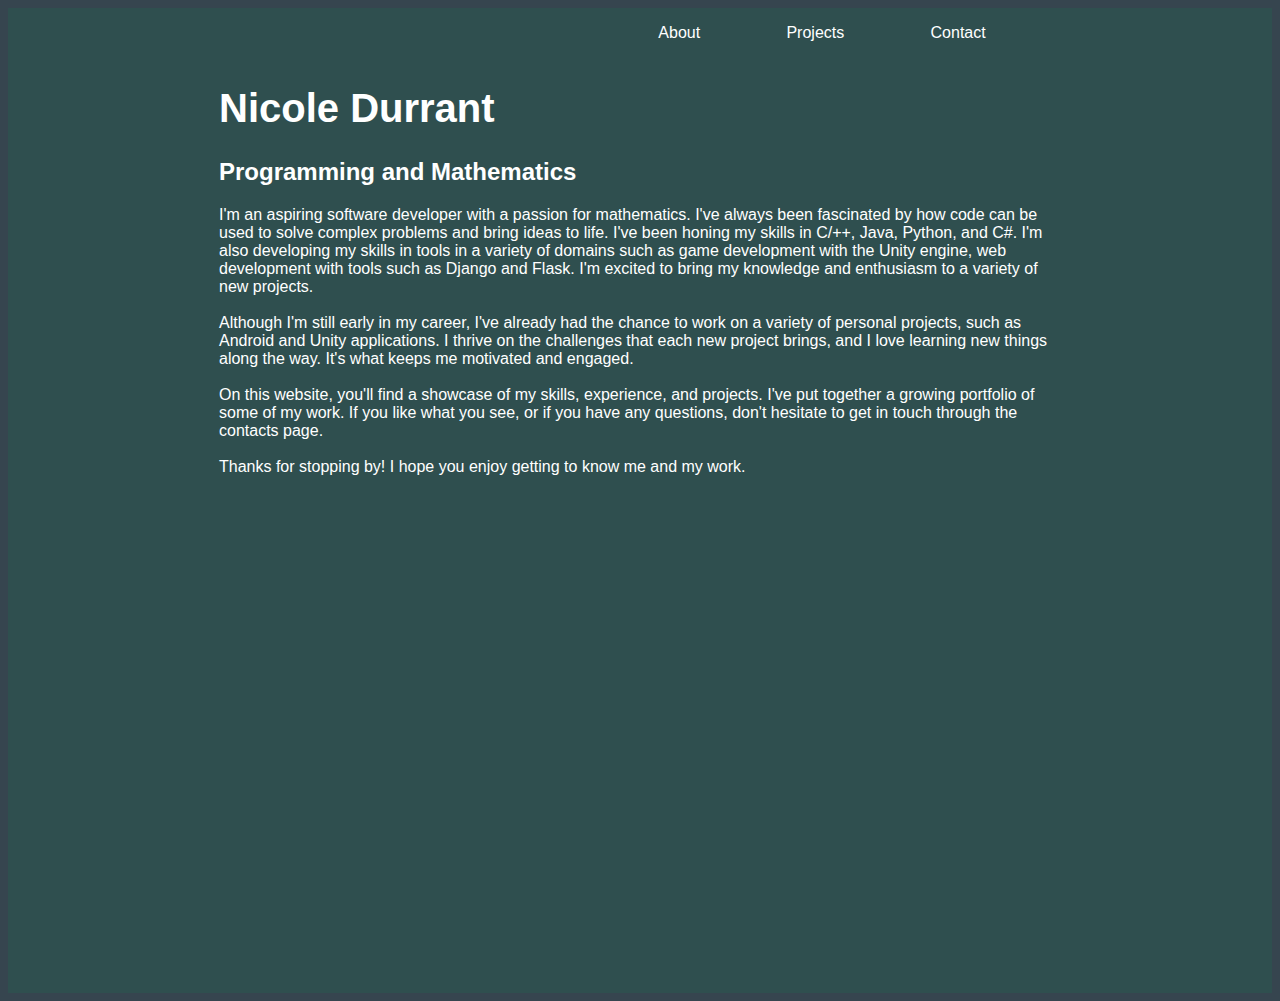
<file: index.html>
<!DOCTYPE html>


<html>

<head>
    <link rel="stylesheet" href="styles.css" />
    <title>Porta</title>
    <meta charset="UTF-8" />

</head>

<body>
    <nav>
        <div>
        </div>
        <ul class="navul">
            <li><a href="index.html">About</a></li>
            <li><a href="projects.html">Projects</a></li>
            <li><a href="contact.html">Contact</a></li>
        </ul>
    </nav>

    <section class="hero">
        <div class="hero-text">
            <h1>Nicole Durrant</h1>
            <h2>Programming and Mathematics</h2>
            <p>
                I'm an aspiring software developer with a passion for mathematics. I've always been fascinated by how
                code can be used to solve complex problems and bring ideas to life. I've been honing my skills in C/++,
                Java, Python, and C#. I'm also developing my skills in tools in a variety of domains such as game development
                with the Unity engine, web development with tools such as Django and Flask. I'm excited to bring my knowledge 
                and enthusiasm to a variety of new projects.
                <br><br>
                Although I'm still early in my career, I've already had the chance to work on a variety of personal
                projects, such as Android and Unity applications. I thrive on the challenges that each new project
                brings, and I love learning new things along the way. It's what keeps me motivated and engaged.
                <br><br>
                On this website, you'll find a showcase of my skills, experience, and projects. I've put together a
                growing portfolio of some of my work.
                If you like what you see, or if you have any questions, don't hesitate to get in touch through the
                contacts page.
                <br><br>
                Thanks for stopping by! I hope you enjoy getting to know me and my work.
            </p>
        </div>

    <!-- End projects -->


    <footer></footer>
</body>

</html>
</file>
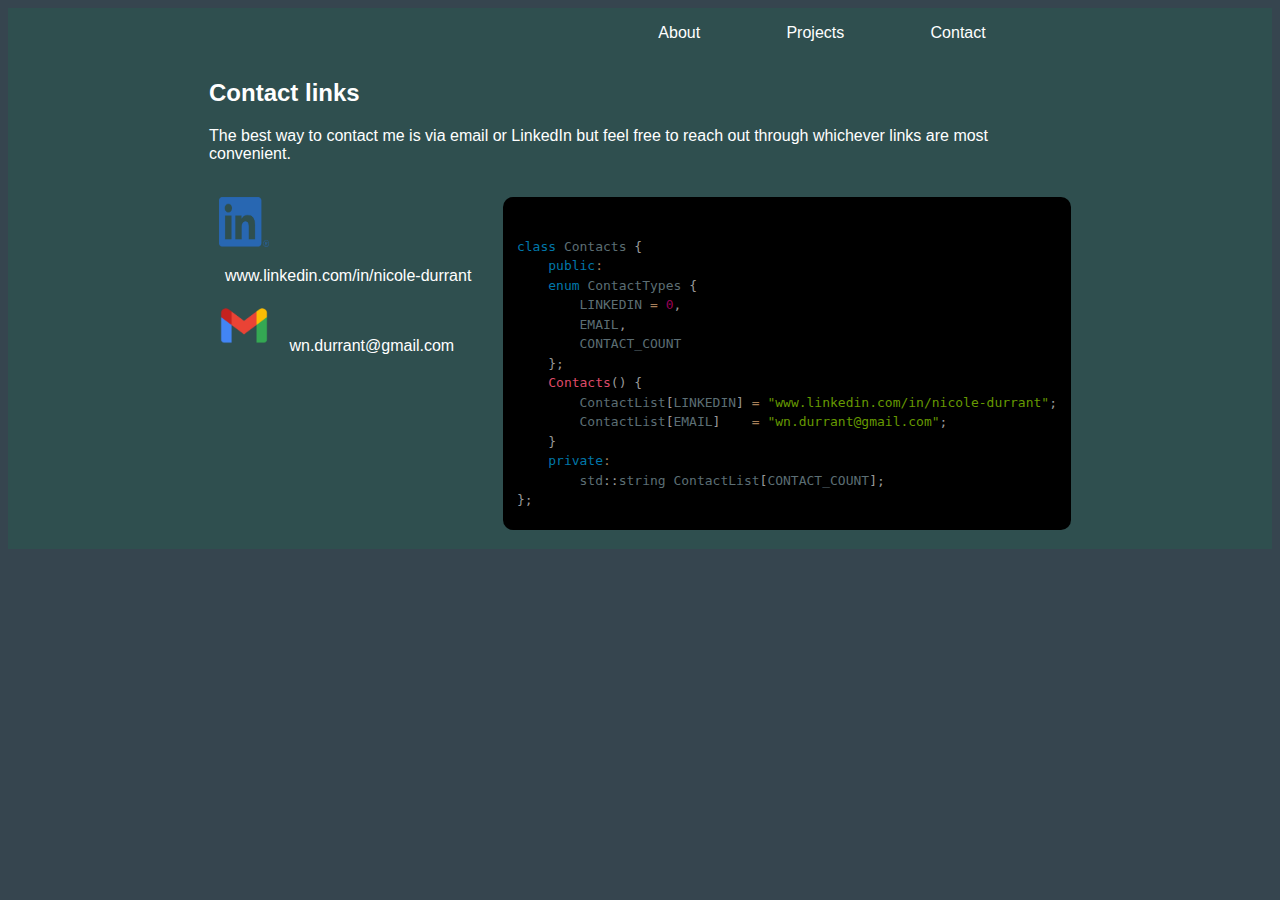
<file: contact.html>
<!DOCTYPE html>


<link rel="stylesheet" href="prism.css">
<script src="prism.js"></script>

<head>
    <link rel="stylesheet" href="styles.css" />
    <title>Porta</title>
    <meta charset="UTF-8" />
</head>

<!---->

<body>

    <nav>
        <div>
        </div>
        <ul class="navul">
            <li><a href="index.html">About</a></li>
            <li><a href="projects.html">Projects</a></li>
            <li><a href="contact.html">Contact</a></li>
        </ul>
    </nav>

    <section id="contacts">
        <h2>Contact links</h2>
        <p>The best way to contact me is via email or LinkedIn but feel free to reach out through whichever links are most convenient.</p>
        <br>
        <div style="display: flex; justify-content: space-between;">
            <div>
                <div style="display: flex; align-items:center;">
                    <a href="https://www.linkedin.com/in/nicole-durrant">
                        <img src="images/LI-In-Bug.png" alt="Email icon" style="width: 50px; height:50px;">
                        <p style="display: inline-block; margin-left: 1em;">www.linkedin.com/in/nicole-durrant</p>
                    </a>
                </div>

                <div style="display: flex; align-items:center;">
                    <a href="mailto:wn.durrant@gmail.com">
                        <img src="images/gmail.ico" alt="Email icon" style="width: 50px; height:50px;">
                        <p style="display: inline-block; margin-left: 1em;">wn.durrant@gmail.com</p>
                    </a>
                </div>


            </div>
            <div>
                <div class="code-snippet">
                    <pre><code class="language-cpp">
class Contacts {
    public:
    enum ContactTypes {
        LINKEDIN = 0,
        EMAIL,
        CONTACT_COUNT
    };
    Contacts() {
        ContactList[LINKEDIN] = "www.linkedin.com/in/nicole-durrant";
        ContactList[EMAIL]    = "wn.durrant@gmail.com";
    }
    private:
        std::string ContactList[CONTACT_COUNT];
};</code></pre>
                </div>
            </div>
        </div>
        <br>
    </section>
</body>
</file>
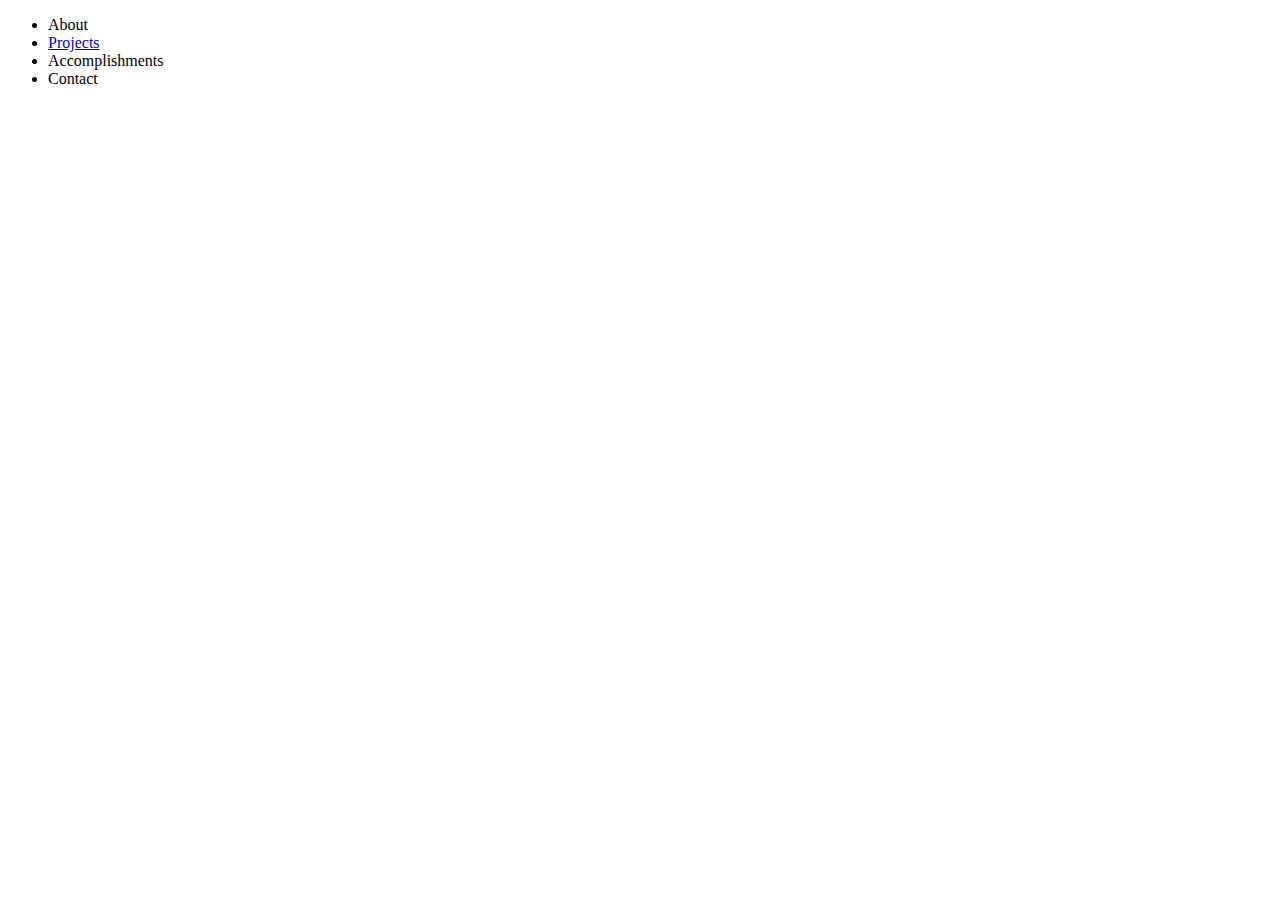
<file: navbar.html>
<!DOCTYPE html>
<html>
<nav>
    <div>
    </div>
    <ul>
        <li>About</li>
        <li><a href="projects.html">Projects</a></li>
        <li>Accomplishments</li>
        <li>Contact</li>
    </ul>
</nav>
</html>
</file>
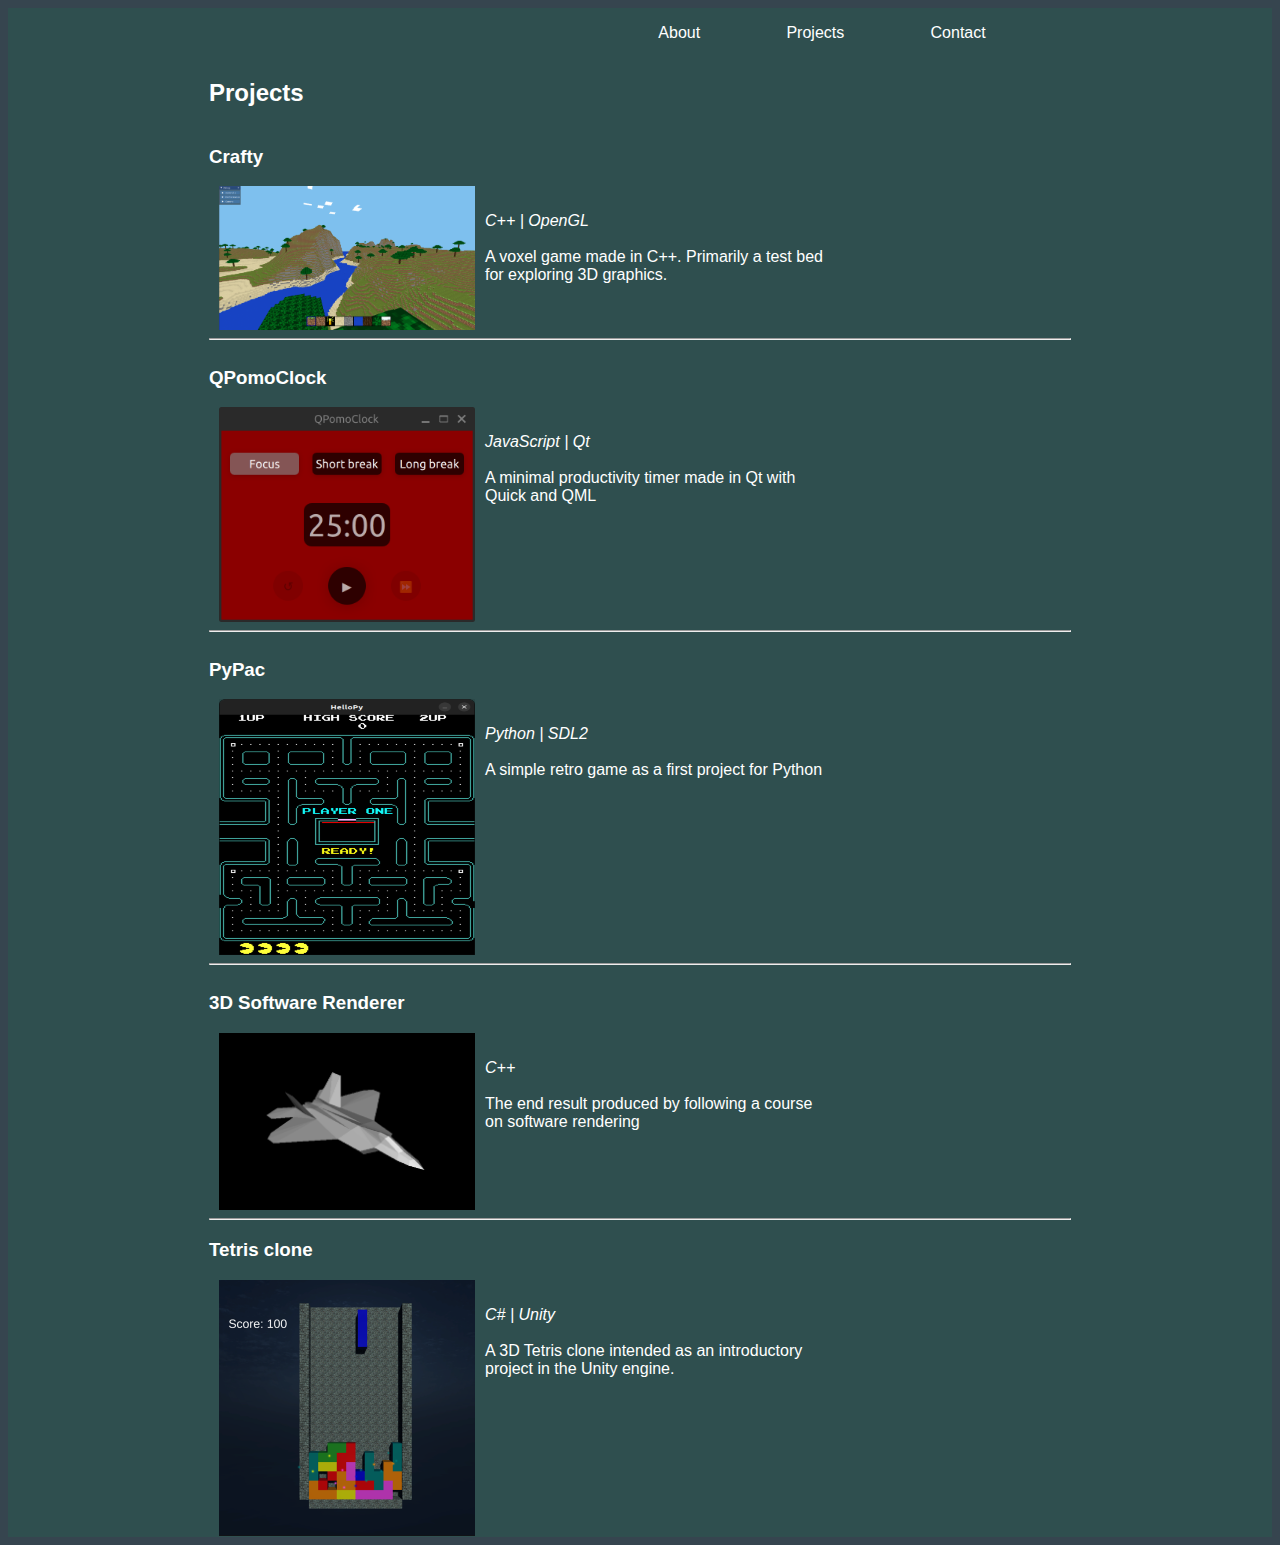
<file: projects.html>
<!DOCTYPE html>


<html>

<head>
    <link rel="stylesheet" href="styles.css" />
    <title>Porta</title>
    <meta charset="UTF-8" />
</head>

<body>
    <nav>
        <div>
        </div>
        <ul class="navul">
            <li><a href="index.html">About</a></li>
            <li><a href="projects.html">Projects</a></li>
            <li><a href="contact.html">Contact</a></li>
        </ul>
    </nav>

    <!-- Projects  -->
    <section id="projects">
        <h2>Projects</h2>
        <a href="https://github.com/nd3644/crafty-voxel">
            <div style="display: flex; flex-direction: column;">
                <h3>Crafty</h3>
                <div style="display: flex;">
                    <img src="images/crafty-07.png" alt="image" style="width: 50%;">
                    <div style="width: 40%; padding: 10px;">
                        <p><i>C++ | OpenGL</i><br><br>
                            A voxel game made in C++. Primarily a test bed for exploring 3D graphics.</p>
                    </div>
                </div>
            </div>
        </a>
        <hr>

        <a href="https://github.com/nd3644/QPomoClock">
            <div style="display: flex; flex-direction: column;">
                <h3>QPomoClock</h3>
                <div style="display: flex;">
                    <img src="images/qpomo.png" alt="image" style="width: 50%;">
                    <div style="width: 40%; padding: 10px;">
                        <p><i>JavaScript | Qt</i><br><br>
                            A minimal productivity timer made in Qt with Quick and QML</p>
                    </div>
                </div>
            </div>
        </a>
        <hr>

        <a href="https://github.com/nd3644/epypac">
            <div style="display: flex; flex-direction: column;">
                <h3>PyPac</h3>
                <div style="display: flex;">
                    <img src="images/pypac.png" alt="image" style="width: 50%;">
                    <div style="width: 40%; padding: 10px;">
                        <p><i>Python | SDL2</i><br><br>
                            A simple retro game as a first project for Python</p>
                    </div>
                </div>
            </div>
        </a>
        <hr>
        <a href="https://github.com/nd3644/GraphicsCourse">
            <div style="display: flex; flex-direction: column;">
                <h3>3D Software Renderer</h3>
                <div style="display: flex;">
                    <img src="images/graphicscourse.png" alt="image" style="width: 50%;">
                    <div style="width: 40%; padding: 10px;">
                        <p><i>C++</i><br><br>
                            The end result produced by following a course on software rendering</p>
                    </div>
                </div>
            </div>
        </a>

        <hr>

        <a href="https://github.com/nd3644/eTetris">
            <h3 style>Tetris clone</h3>
            <div style="display: flex;">
                <img src="images/tetris1-512.png" alt="image" style="width: 50%;">
                <div style="width: 40%; padding: 10px;">
                    <p><i>C# | Unity</i><br><br>
                        A 3D Tetris clone intended as an introductory project in the Unity engine.</p>
                </div>
            </div>
        </a>

    </section>
</body>

</html>
</file>
<file: styles.css>
section {
    background-color: darkslategray;
    border: solid darkslategray 1px;
    color: white;
}

footer {
    height: 500px;
    background-color: darkslategray;
}

nav {
    display: flex;
    justify-content: space-between;
    background-color: darkslategray;
}

.navul {
    display: flex;
    list-style-type: none;
    justify-content: space-evenly;
    width: 500px;
}

li {
    text-decoration: none;
}

h1 {
    font-size: 40px;
}

.hero-text {
    margin-left: 10px;
}

.button {
    width: 200px;
    height: 56px;
    border-radius: 30px;
    background-color: coral;
    text-align: center;
}

.navbar {
    text-decoration: none;
    text-decoration-color: chartreuse;
}

a {
    text-decoration: none;
    color: white;
}

img {
    max-width: 256px;
    max-height: 256px;
    padding-left: 10px;
}

p {
    max-width: 1300px;
}

body {
    background-color: #36454f;
    border-left: 200px solid darkslategray;
    border-right: 200px solid darkslategray;
    font-family: "Arial", sans-serif;
}

.code-snippet {
    background-color: black !important;
    border-radius: 10px;
    padding: 1px;

}

pre {
    background-color: black !important;
    border-top: 50px 0;
}

code {
    font-family: Monaco, Consolas, "Courier New", monospace;
    font-size: 14px;
    background-color: black;
}

img {
    transition: transform 0.3s;
}

img:hover {
    transform: scale(1.5);
}
</file>
<file: prism.css>
/* Generated with http://k88hudson.github.io/syntax-highlighting-theme-generator/www */
/* http://k88hudson.github.io/react-markdocs */
/**
 * @author k88hudson
 *
 * Based on prism.js default theme for JavaScript, CSS and HTML
 * Based on dabblet (http://dabblet.com)
 * @author Lea Verou
 */
/*********************************************************
* General
*/
pre[class*="language-"],
code[class*="language-"] {
  color: #5c6e74;
  font-size: 13px;
  text-shadow: none;
  font-family: Consolas, Monaco, 'Andale Mono', 'Ubuntu Mono', monospace;
  direction: ltr;
  text-align: left;
  white-space: pre;
  word-spacing: normal;
  word-break: normal;
  line-height: 1.5;
  -moz-tab-size: 4;
  -o-tab-size: 4;
  tab-size: 4;
  -webkit-hyphens: none;
  -moz-hyphens: none;
  -ms-hyphens: none;
  hyphens: none;
}
pre[class*="language-"]::selection,
code[class*="language-"]::selection,
pre[class*="language-"]::mozselection,
code[class*="language-"]::mozselection {
  text-shadow: none;
  background: #b3d4fc;
}
@media print {
  pre[class*="language-"],
  code[class*="language-"] {
    text-shadow: none;
  }
}
pre[class*="language-"] {
  padding: 1em;
  margin: .5em 0;
  overflow: auto;
  background: #000000;
}
:not(pre) > code[class*="language-"] {
  padding: .1em .3em;
  border-radius: .3em;
  color: #db4c69;
  background: #000000;
}
/*********************************************************
* Tokens
*/
.namespace {
  opacity: .7;
}
.token.comment,
.token.prolog,
.token.doctype,
.token.cdata {
  color: #93a1a1;
}
.token.punctuation {
  color: #999999;
}
.token.property,
.token.tag,
.token.boolean,
.token.number,
.token.constant,
.token.symbol,
.token.deleted {
  color: #990055;
}
.token.selector,
.token.attr-name,
.token.string,
.token.char,
.token.builtin,
.token.inserted {
  color: #669900;
}
.token.operator,
.token.entity,
.token.url,
.language-css .token.string,
.style .token.string {
  color: #a67f59;
  background: #000000;
}
.token.atrule,
.token.attr-value,
.token.keyword {
  color: #0077aa;
}
.token.function {
  color: #dd4a68;
}
.token.regex,
.token.important,
.token.variable {
  color: #ee9900;
}
.token.important,
.token.bold {
  font-weight: bold;
}
.token.italic {
  font-style: italic;
}
.token.entity {
  cursor: help;
}
/*********************************************************
* Line highlighting
*/
pre[data-line] {
  position: relative;
}
pre[class*="language-"] > code[class*="language-"] {
  position: relative;
  z-index: 1;
}
.line-highlight {
  position: absolute;
  left: 0;
  right: 0;
  padding: inherit 0;
  margin-top: 1em;
  background: #241f31;
  box-shadow: inset 5px 0 0 #f7d87c;
  z-index: 0;
  pointer-events: none;
  line-height: inherit;
  white-space: pre;
}
</file>
